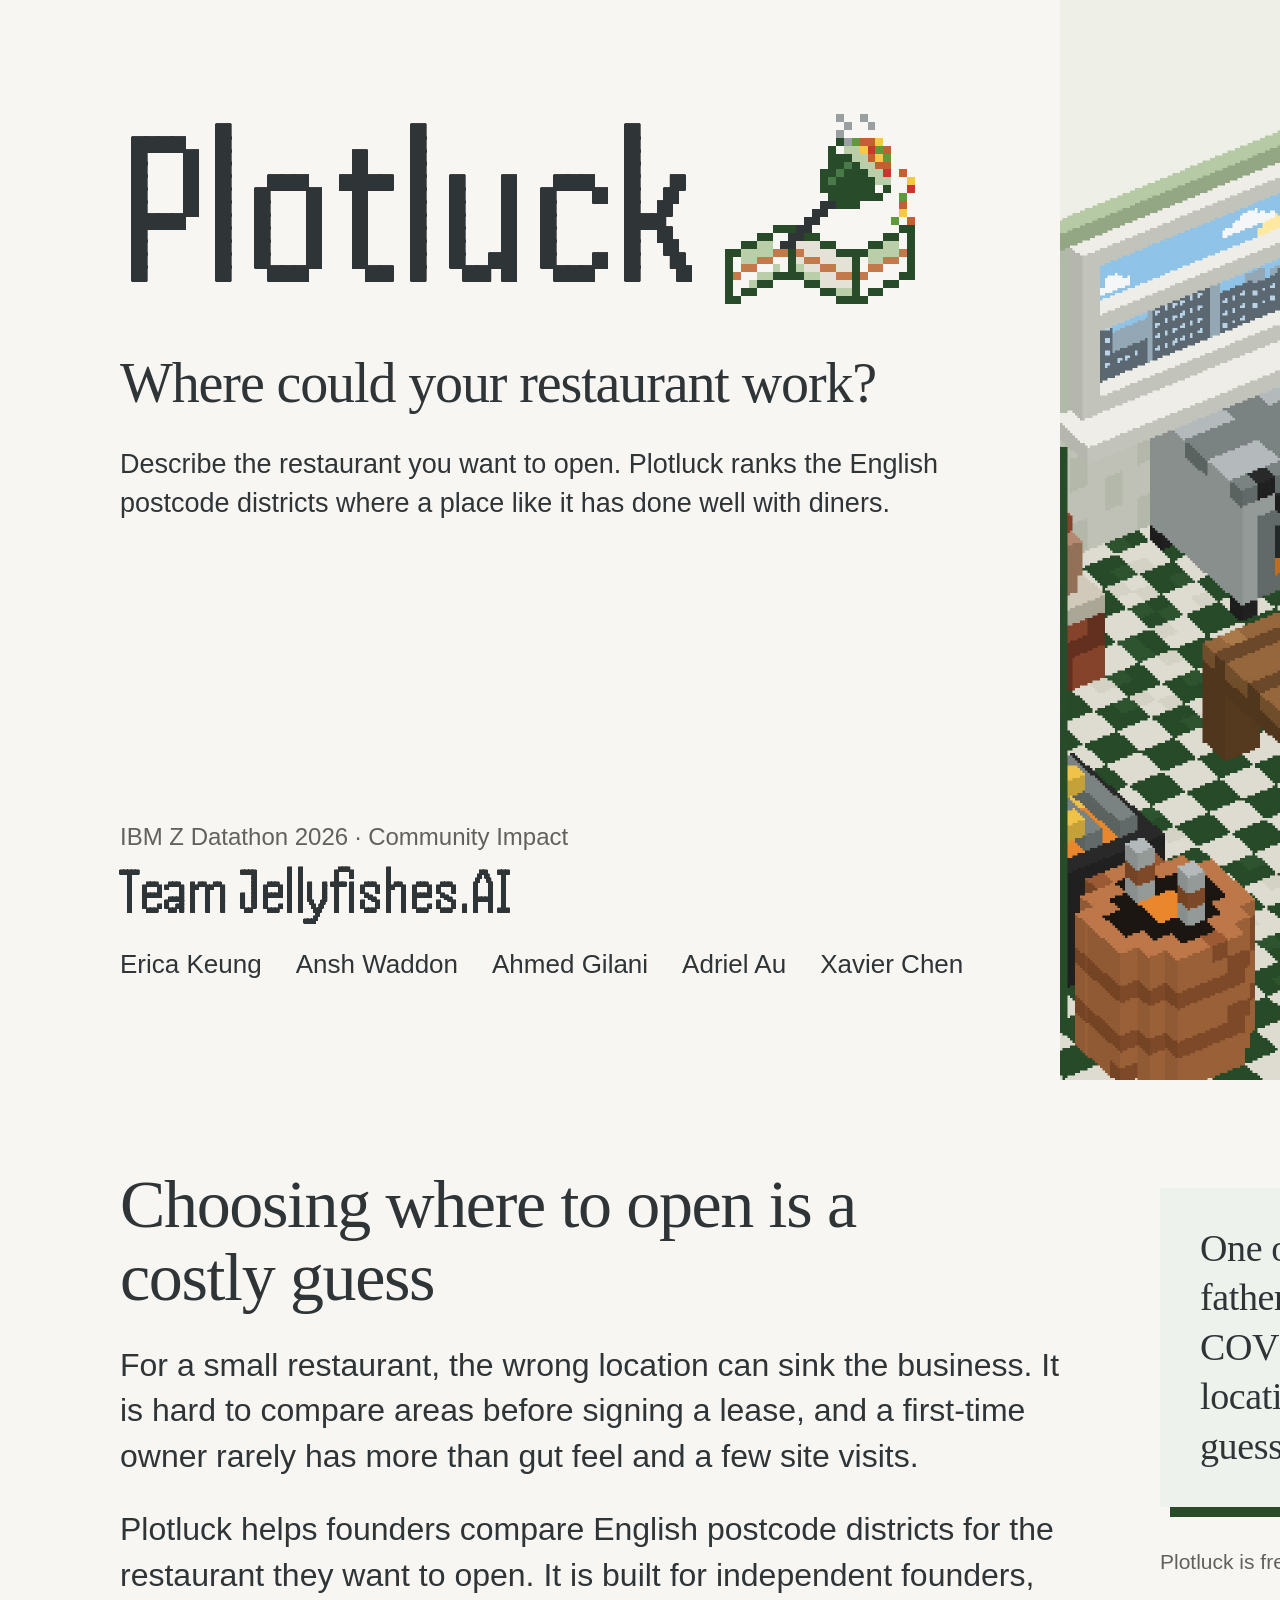
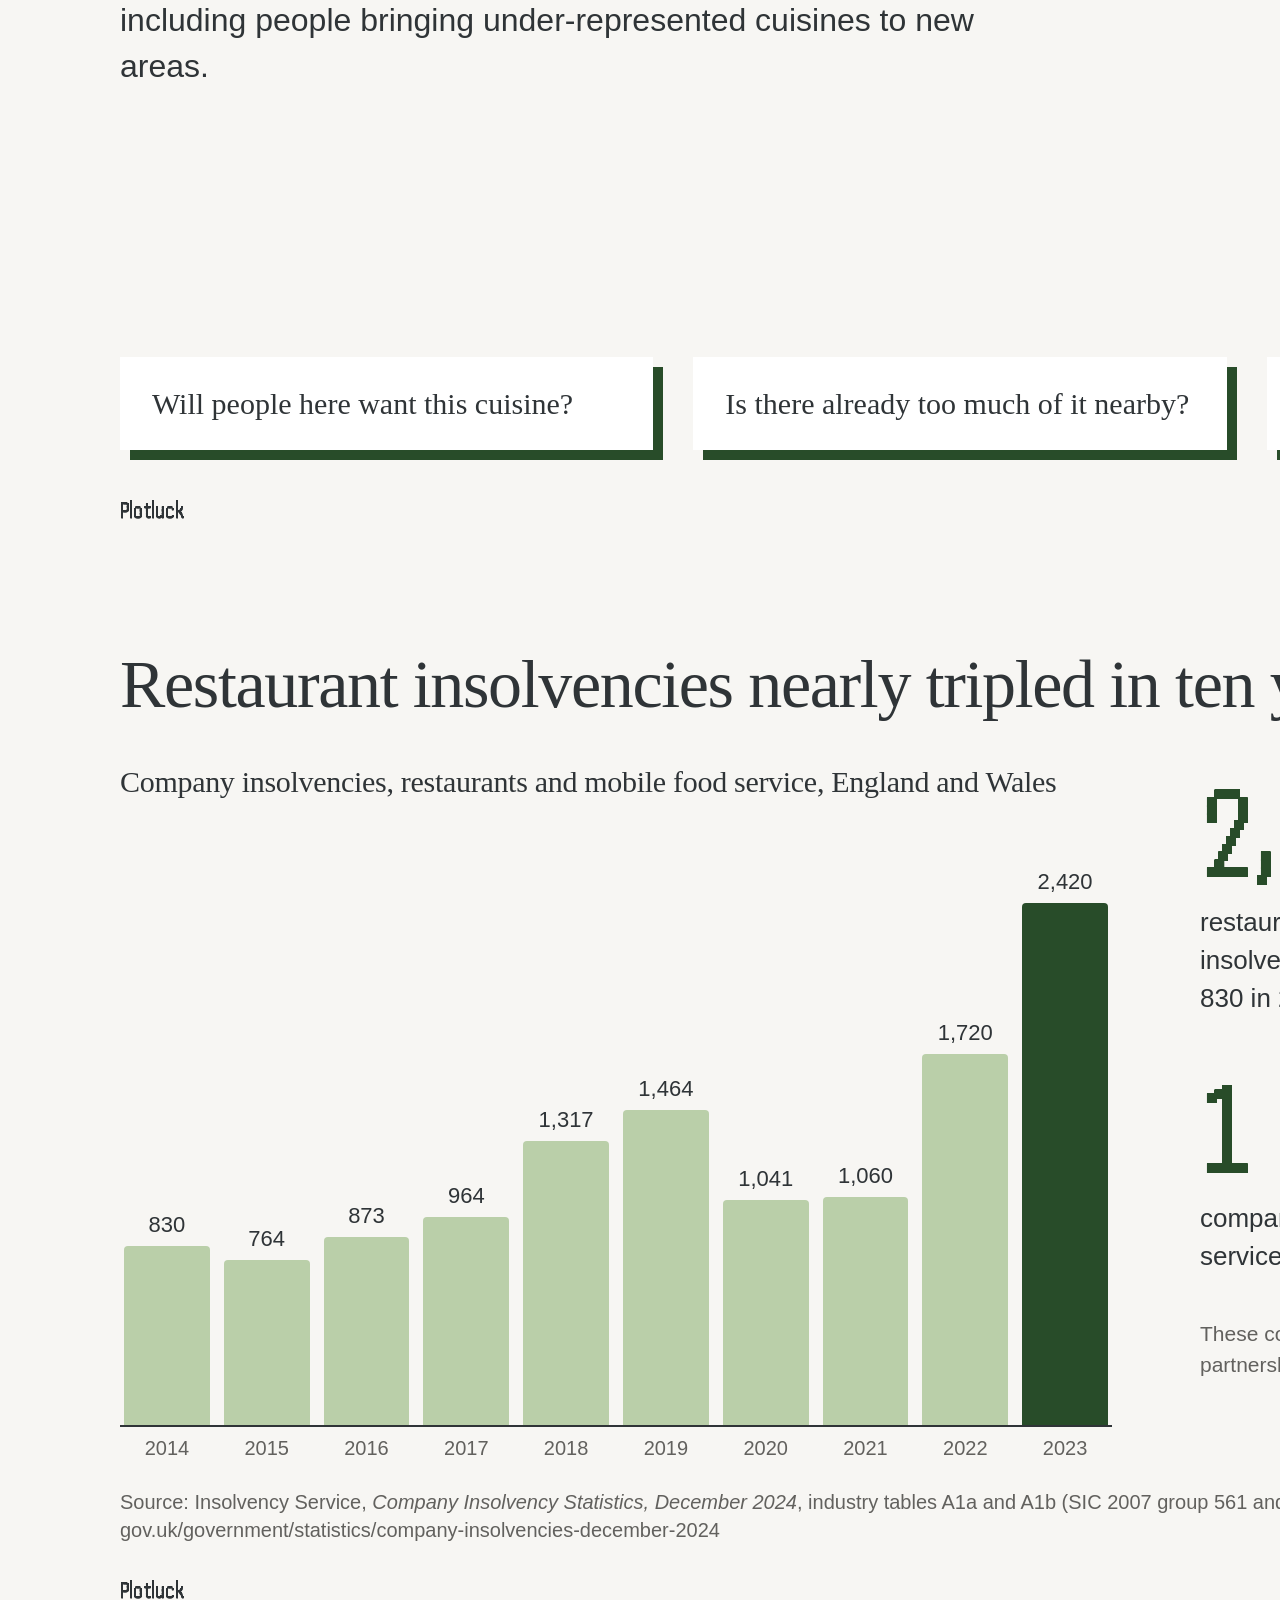
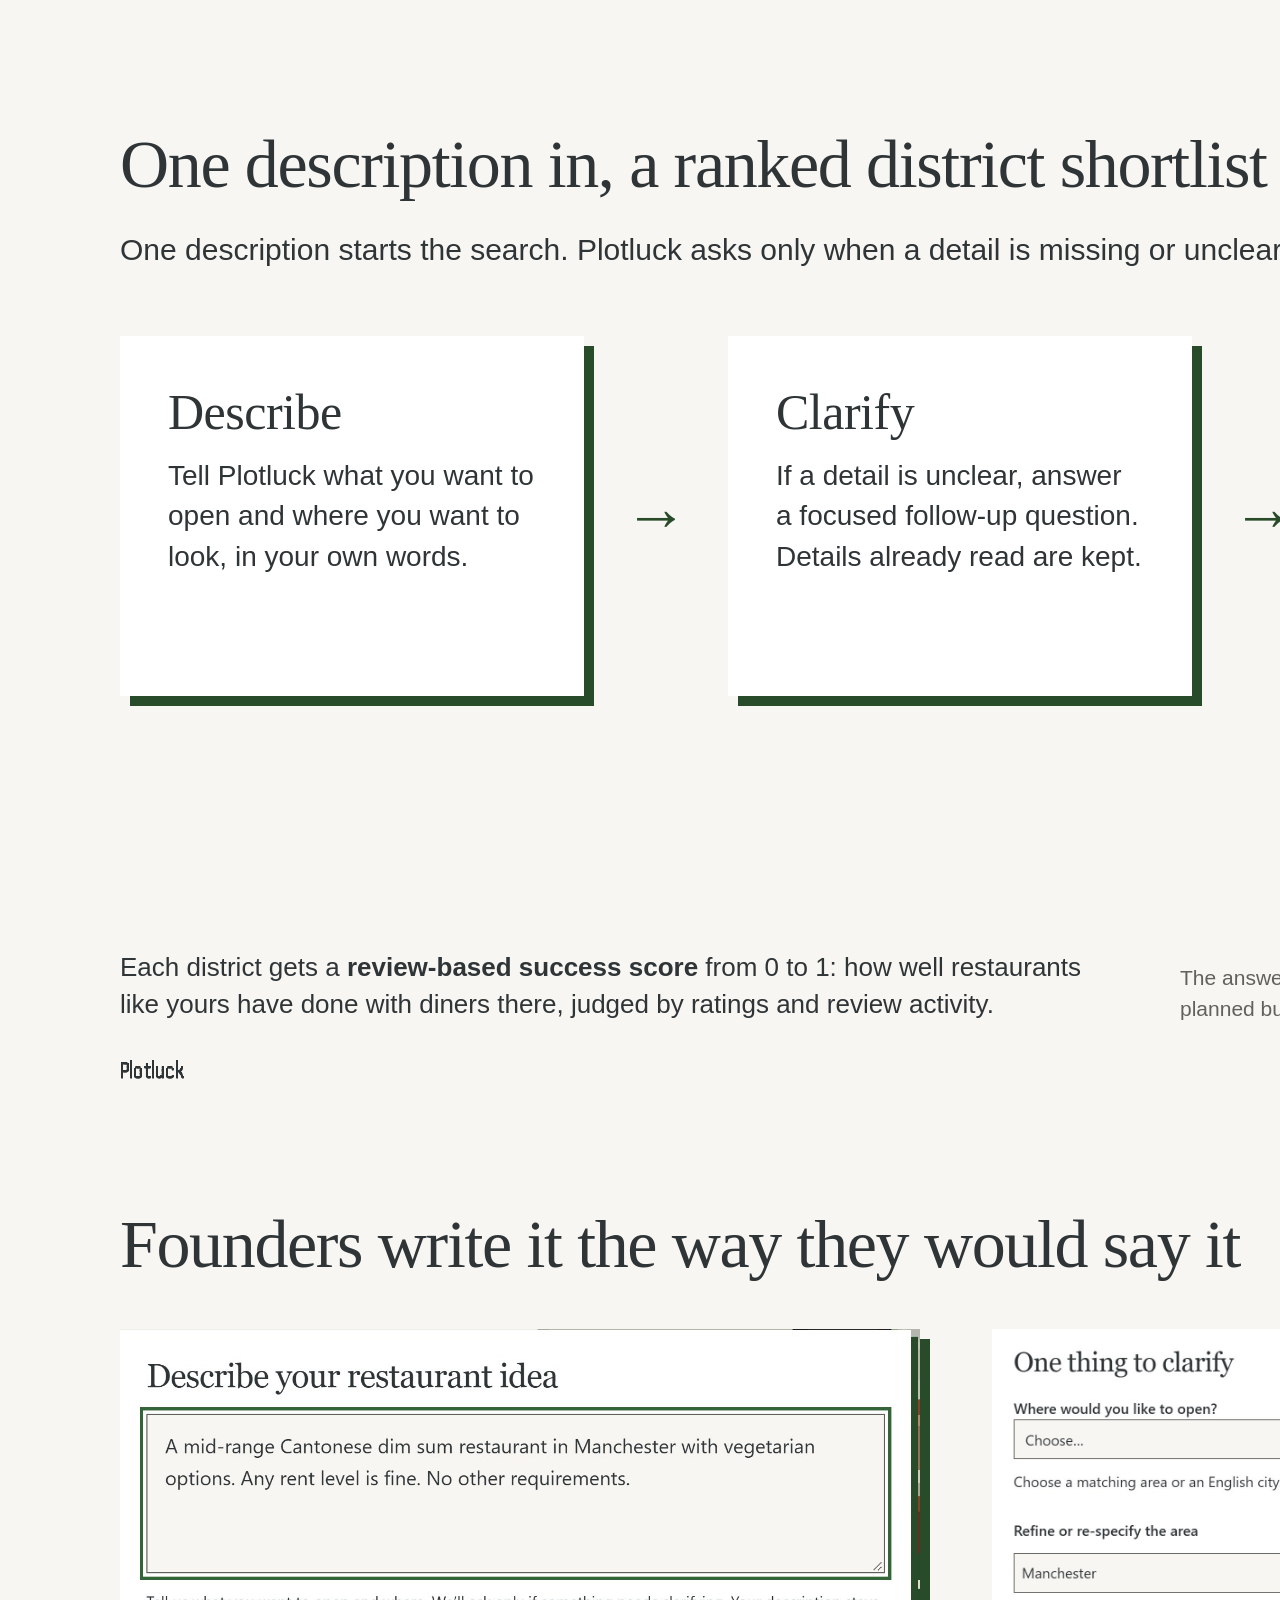
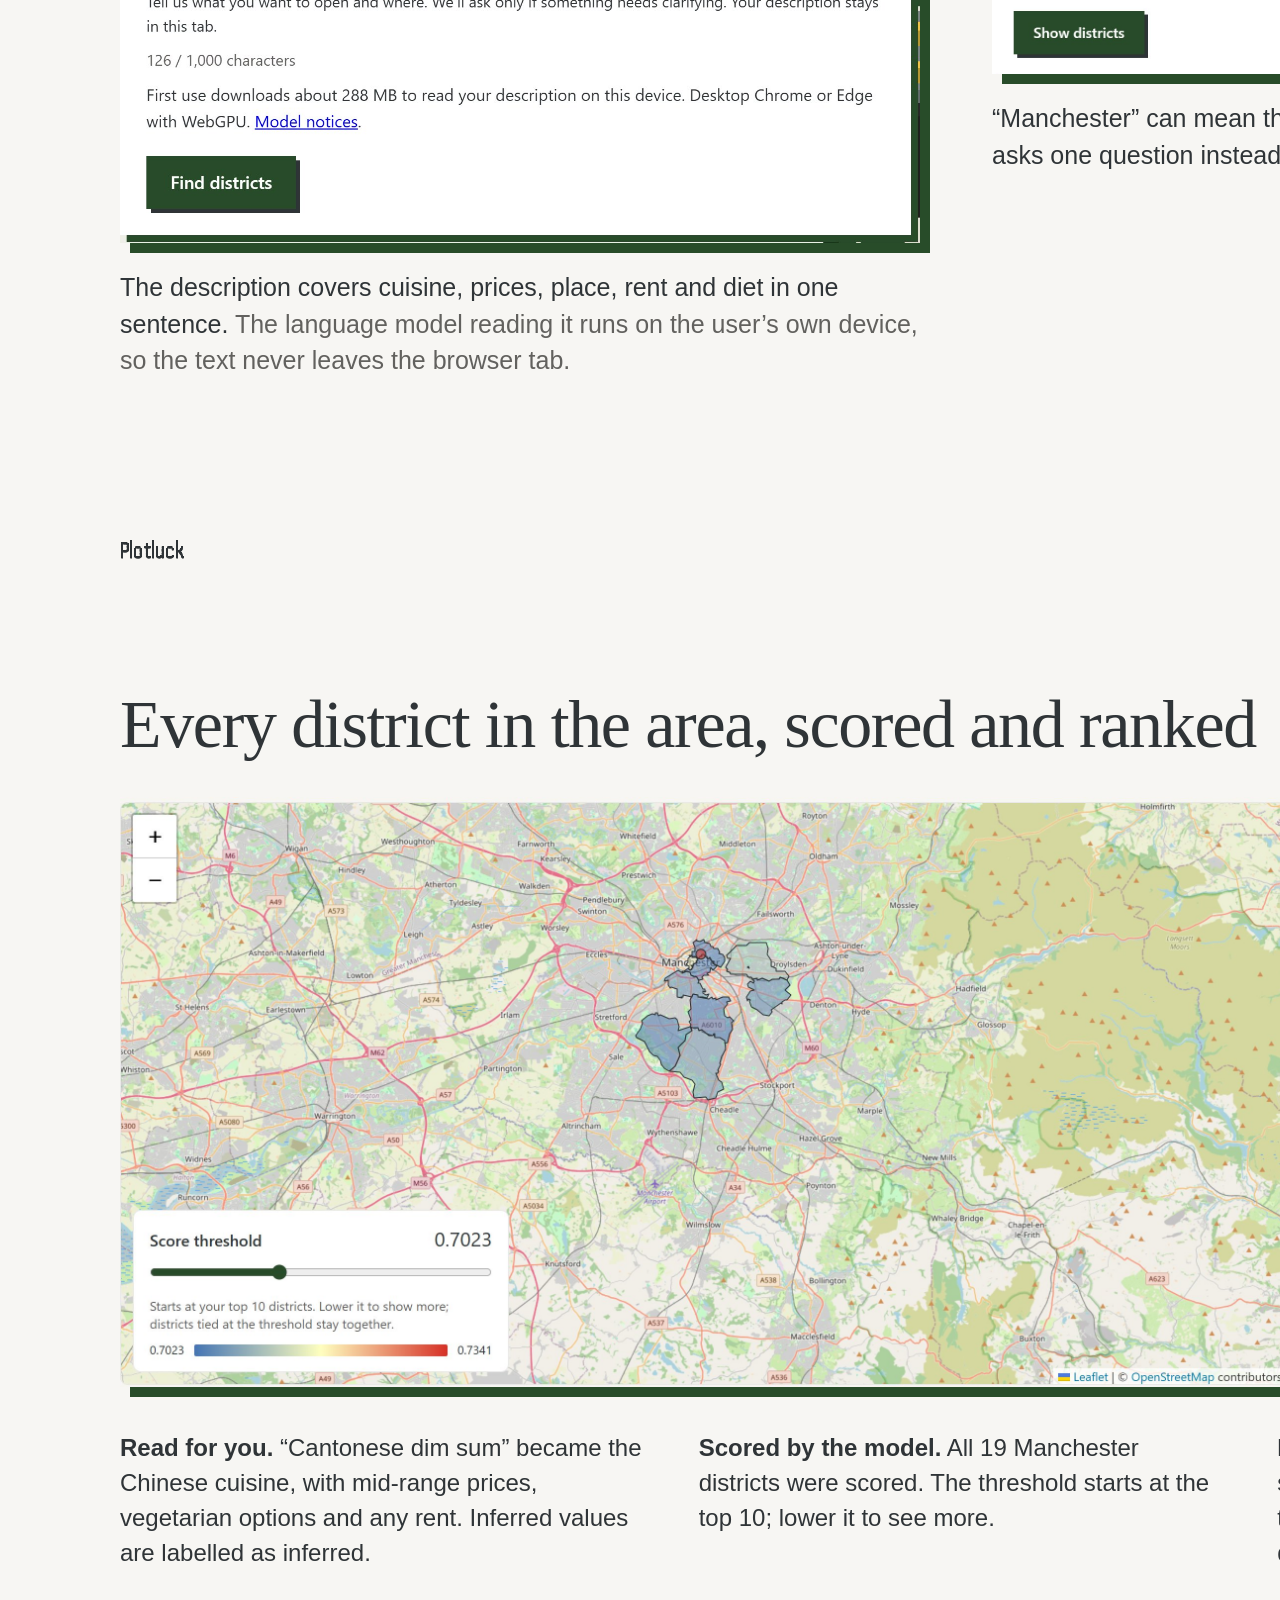
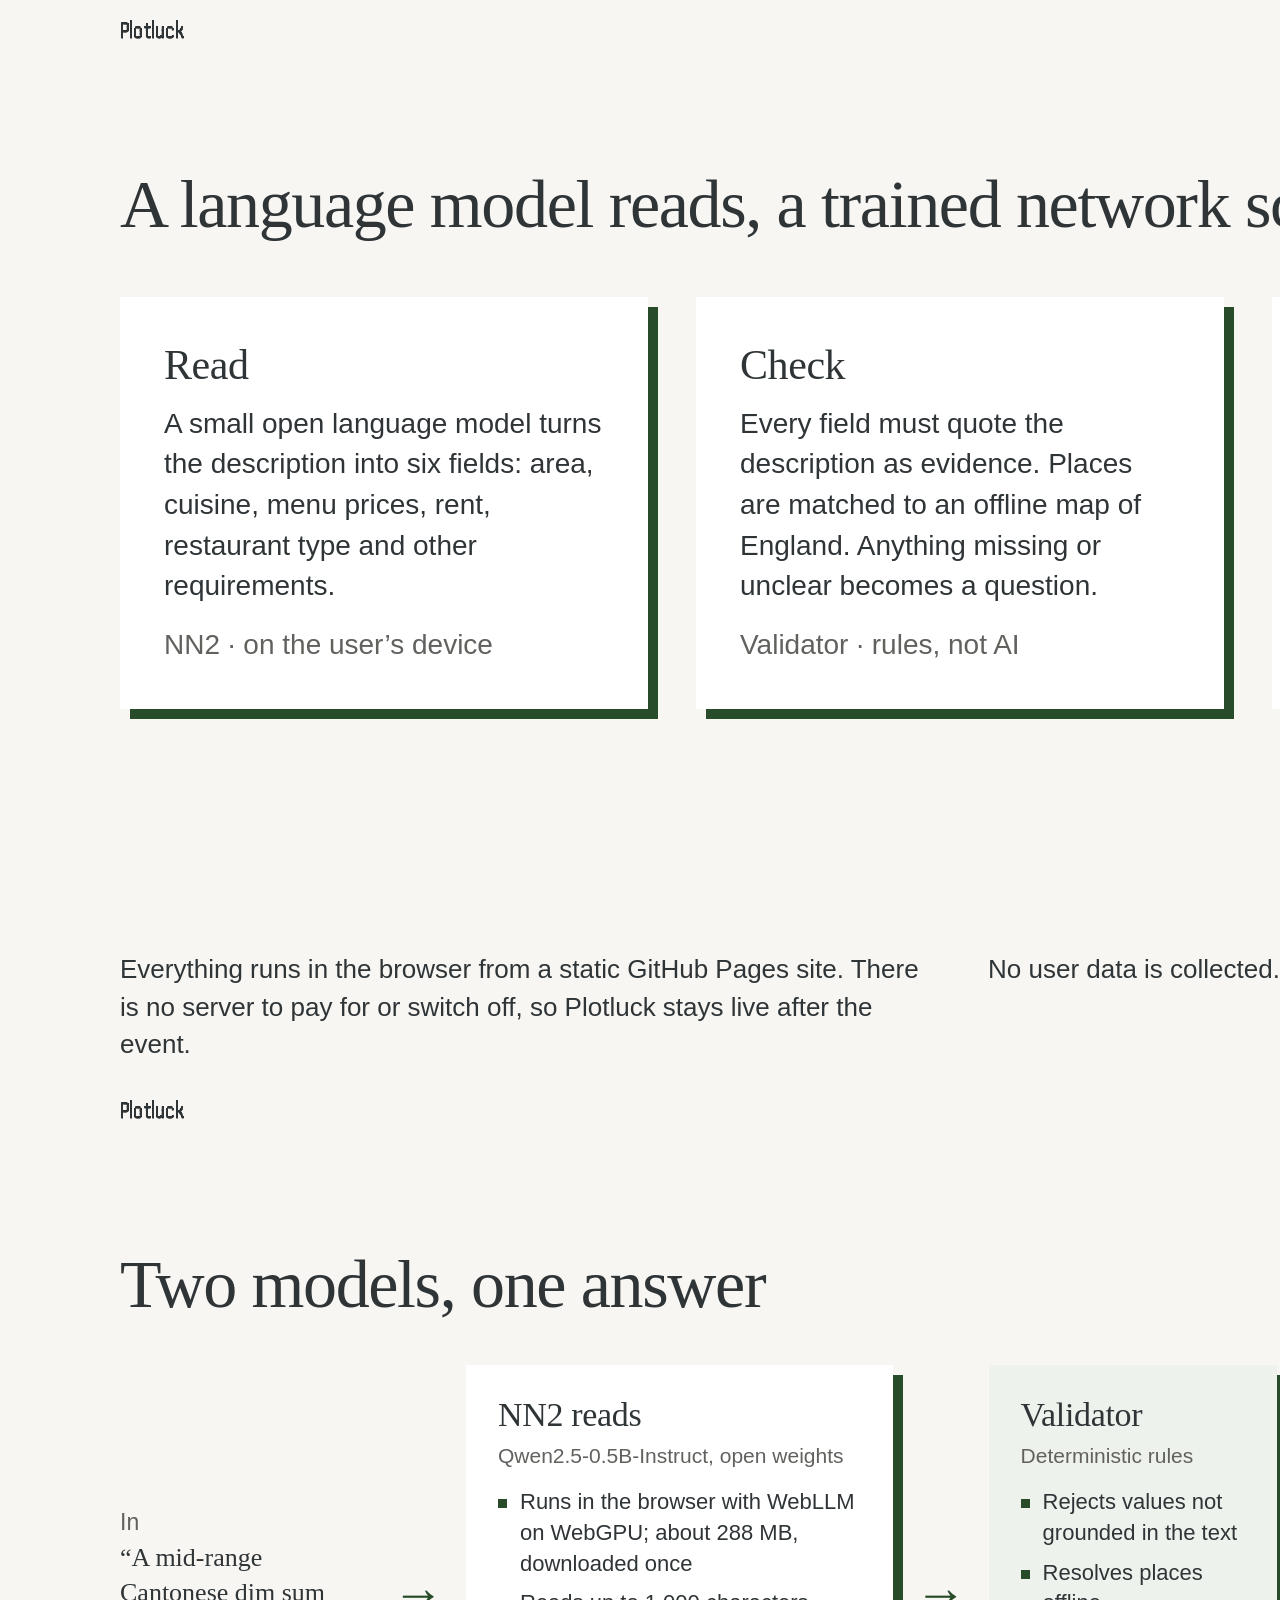
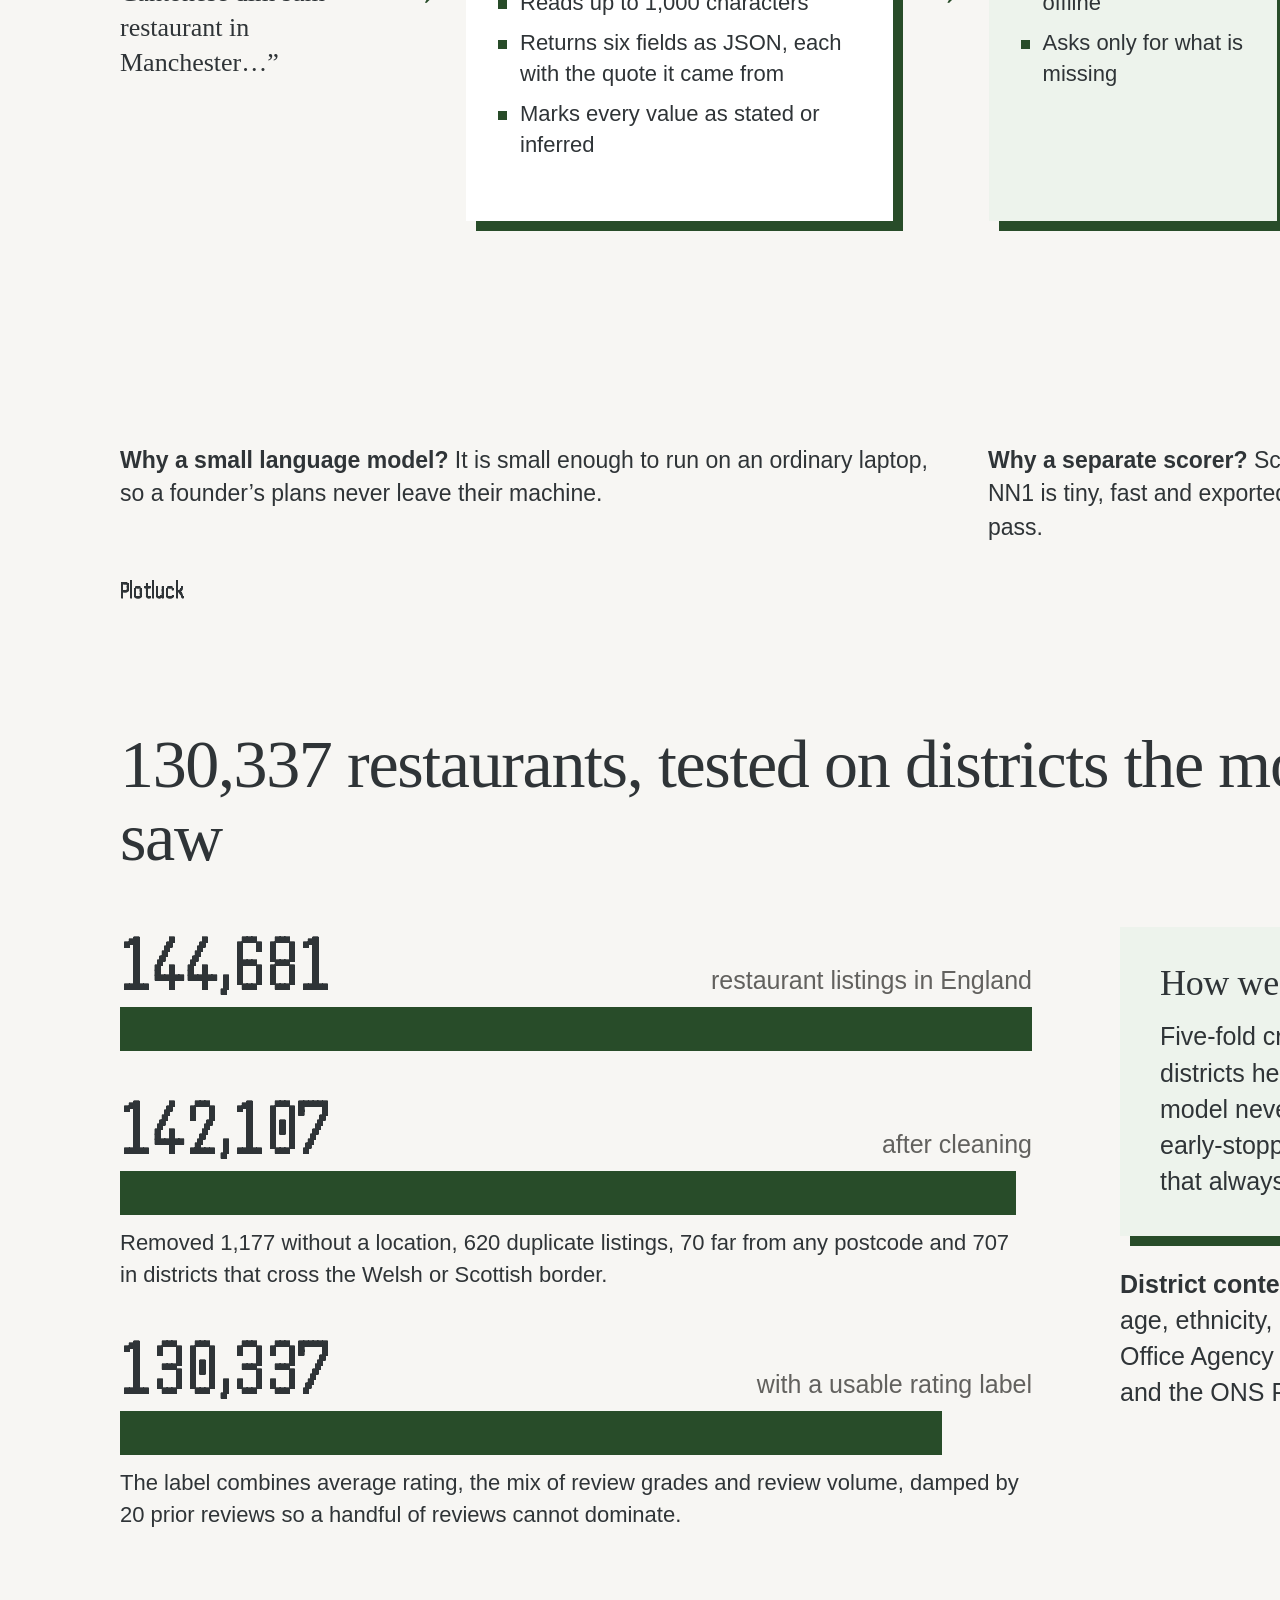
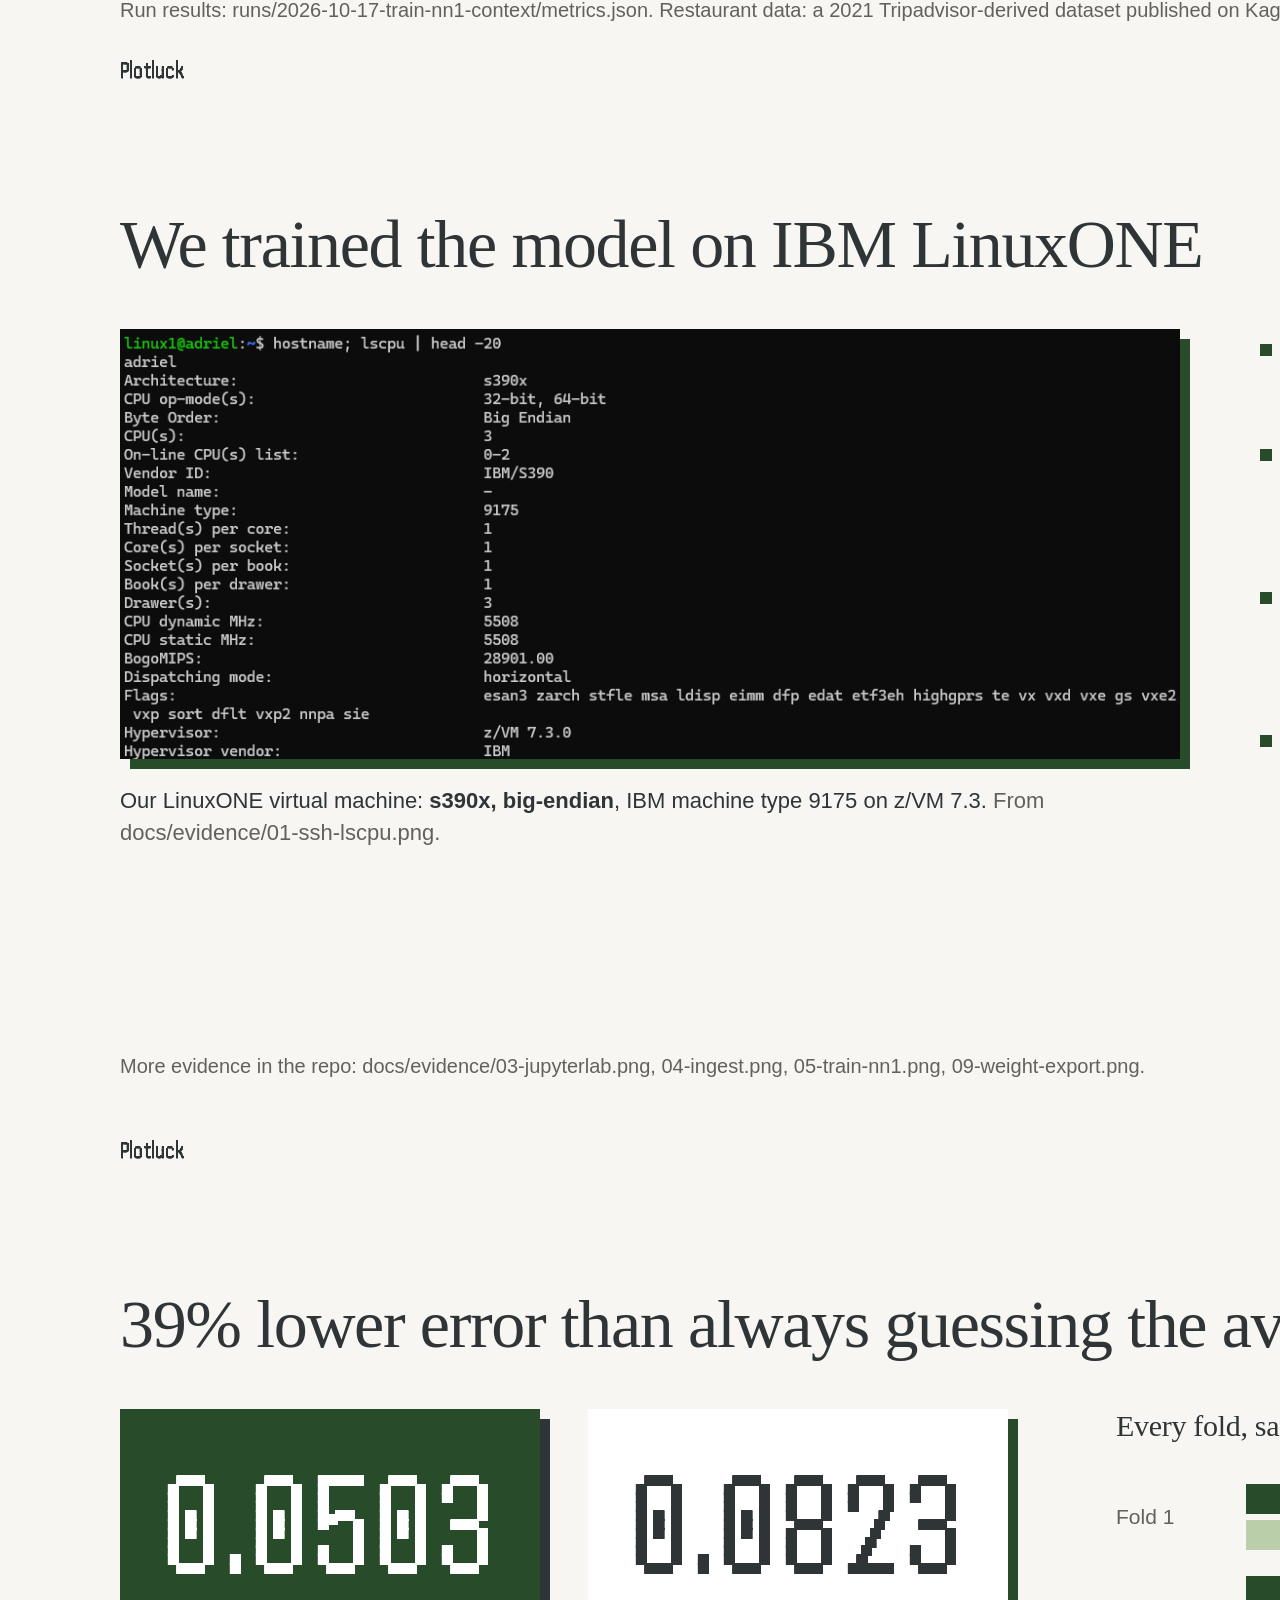
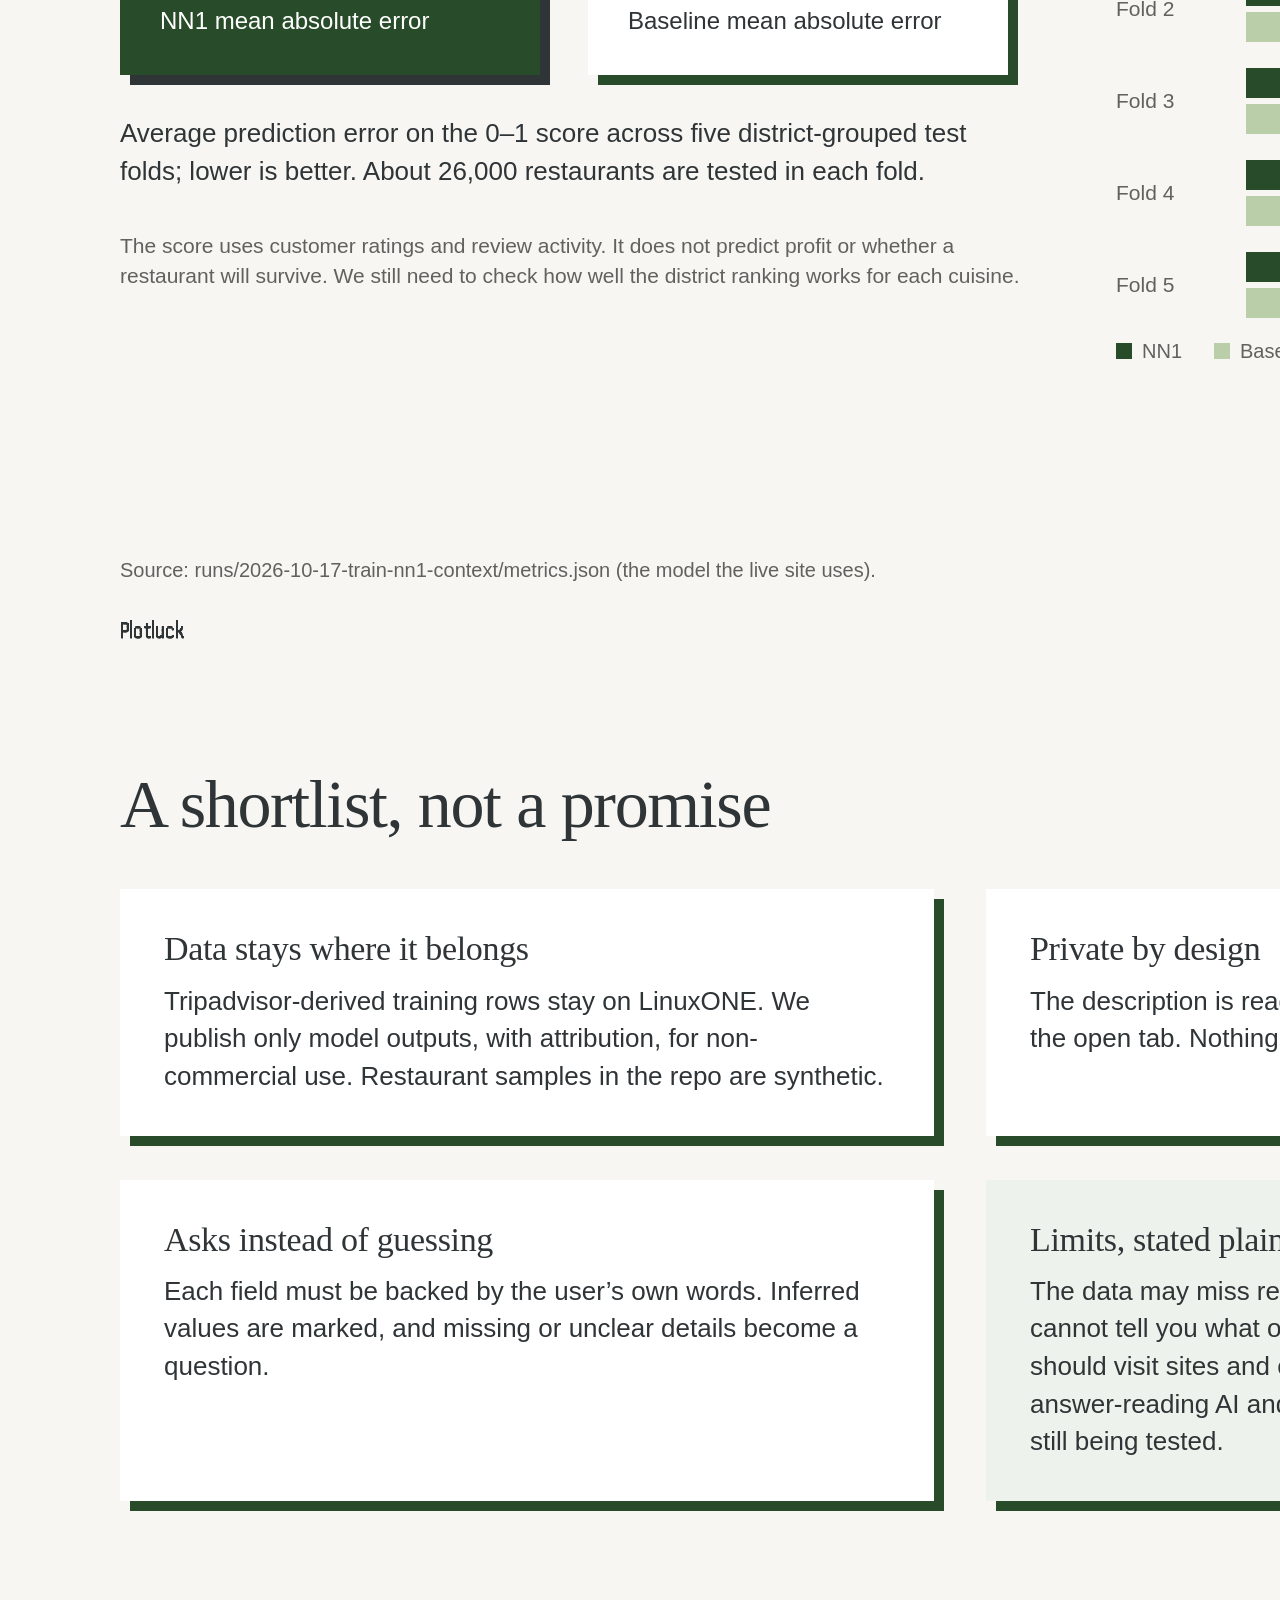
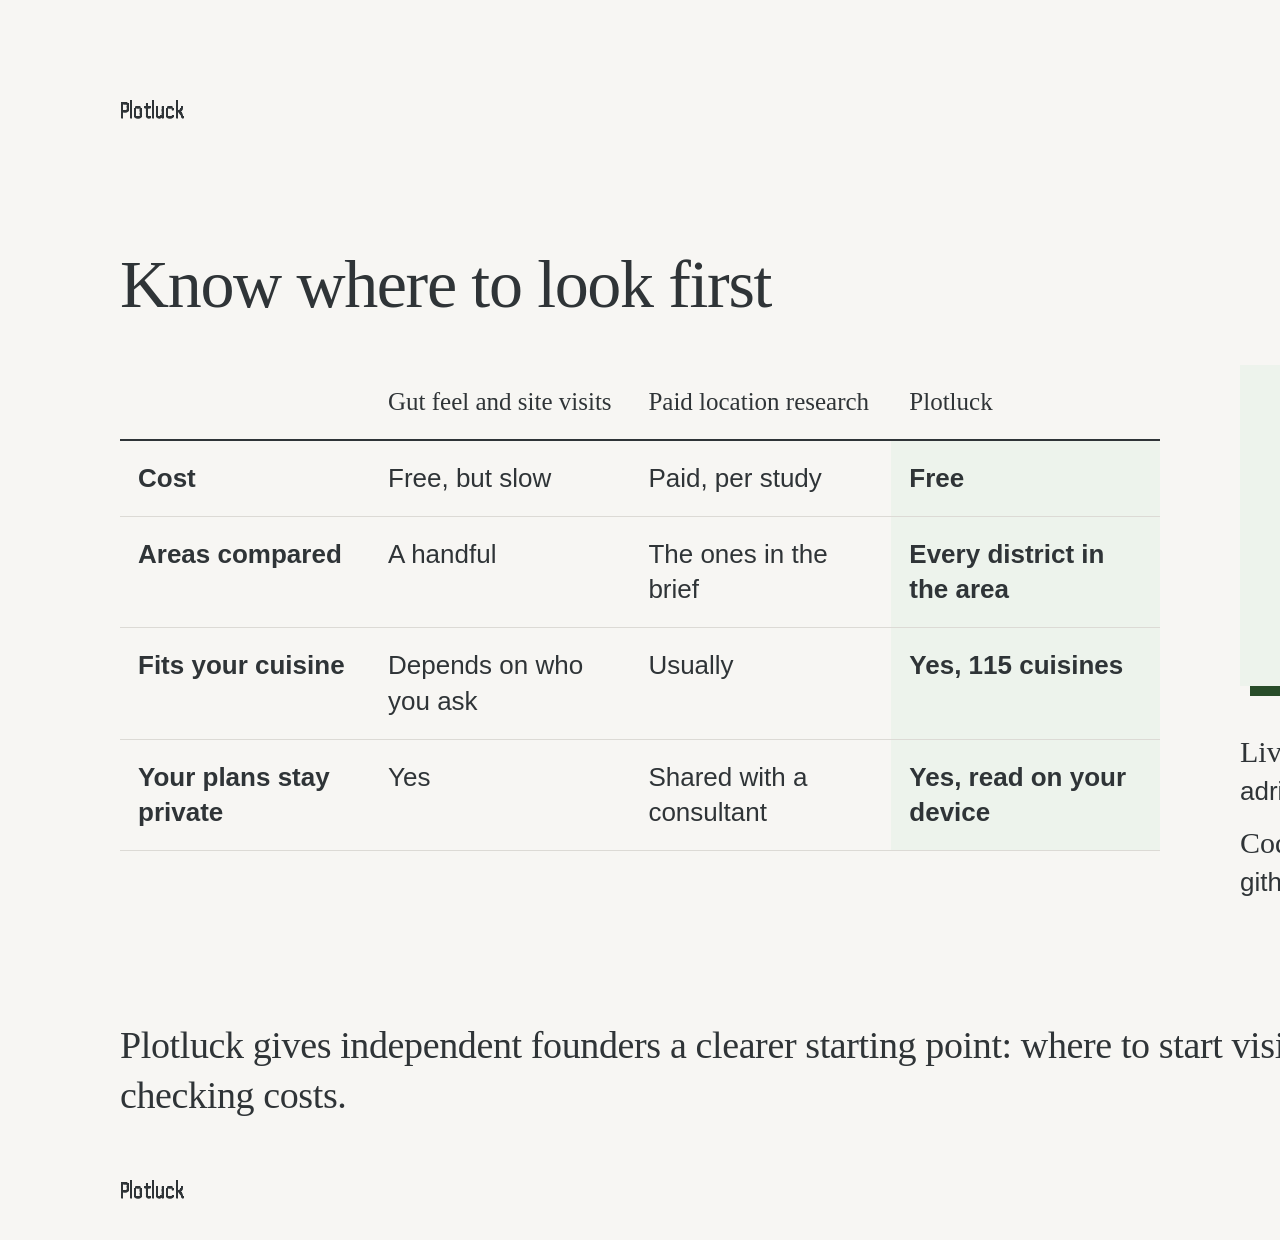
<file: docs/competition/pitch-deck/index.html>
<!doctype html>
<!--
  Plotluck pitch deck (Team Jellyfishes.AI, IBM Z Datathon 2026). 13 slides, 1920×1080 each.
  Theme tokens, Handjet and the offset green face come from the live site (web/results.css, web/questions.css).
  Re-render the PDF after any edit, from the repo root in PowerShell (Edge needs absolute paths):
    & "C:/Program Files (x86)/Microsoft/Edge/Application/msedge.exe" --headless --no-pdf-header-footer
      --print-to-pdf="$PWD/docs/competition/Plotluck_pitch_deck.pdf" "$PWD/docs/competition/pitch-deck/index.html"
  Facts match the bundle the live site served on 18 October 2026 (v4, runs/2026-10-17-train-nn1-context);
  update slides 7–11 when a new bundle ships.
  Screenshots in img/ were taken from https://adrielau.github.io/PlotLuck/ on 18 October 2026.
-->
<html lang="en-GB">
<head>
<meta charset="utf-8">
<title>Plotluck pitch deck</title>
<style>
@font-face { font-family: Handjet; src: url("../../../web/fonts/handjet-latin-wght.woff2") format("woff2"); font-weight: 100 900; }
@page { size: 1920px 1080px; margin: 0; }
:root {
  --canvas: #f7f6f3; --surface: #fff; --ink: #2f3437; --muted: #62615e; --green: #284c29;
  --tint: #edf3ec; --leaf: #bacfa9; --face: 10px;
  --serif: Georgia, "Times New Roman", serif;
  --sans: "Helvetica Neue", "Segoe UI", Arial, sans-serif;
}
* { box-sizing: border-box; margin: 0; padding: 0; }
html, body { background: var(--canvas); color: var(--ink); font-family: var(--sans); -webkit-print-color-adjust: exact; print-color-adjust: exact; }
.slide { position: relative; width: 1920px; height: 1080px; overflow: hidden; padding: 88px 120px 96px; break-after: page; display: flex; flex-direction: column; background: var(--canvas); }
.slide:last-child { break-after: auto; }
h1, h2 { font-family: var(--serif); font-weight: 400; letter-spacing: -0.02em; color: var(--ink); }
h2 { font-size: 68px; line-height: 1.08; max-width: 1500px; }
h3 { font-family: var(--serif); font-weight: 400; font-size: 36px; line-height: 1.15; letter-spacing: -0.01em; margin-bottom: 14px; }
p, li { font-size: 26px; line-height: 1.45; }
.lede { font-size: 30px; line-height: 1.42; max-width: 1180px; margin-top: 28px; }
.note { font-size: 21px; line-height: 1.45; color: var(--muted); }
.source { font-size: 20px; line-height: 1.4; color: var(--muted); }
strong { font-weight: 700; }
ul { list-style: none; }
ul.points li { position: relative; padding-left: 30px; margin-bottom: 14px; }
ul.points li::before { content: ""; position: absolute; left: 0; top: 0.55em; width: 12px; height: 12px; background: var(--green); }
.folio { position: absolute; left: 120px; right: 120px; bottom: 36px; display: flex; justify-content: space-between; font-size: 18px; color: var(--muted); }
.folio b { font-family: Handjet, var(--sans); font-weight: 500; font-size: 24px; color: var(--ink); letter-spacing: 0.01em; }
.num { font-family: Handjet, var(--sans); font-weight: 500; letter-spacing: 0; line-height: 0.9; }

/* The site's motif: a square surface with a flat green block offset down and right behind it. */
.block { --fill: var(--surface); position: relative; z-index: 0; padding: 36px 40px; }
.block::before { content: ""; position: absolute; inset: 0; z-index: -1; background: var(--fill); }
.block::after { content: ""; position: absolute; inset: var(--face) calc(var(--face) * -1) calc(var(--face) * -1) var(--face); z-index: -2; background: var(--green); }
.block.tint { --fill: var(--tint); }
.block.dark { --fill: var(--green); color: #fff; }
.block.dark::after { background: var(--ink); }
.shot { position: relative; z-index: 0; }
.shot::before { content: ""; position: absolute; inset: 0; z-index: -1; background: var(--surface); }
.shot::after { content: ""; position: absolute; inset: var(--face) calc(var(--face) * -1) calc(var(--face) * -1) var(--face); z-index: -2; background: var(--green); }
.shot img { display: block; width: 100%; height: 100%; object-fit: cover; }
figcaption { margin-top: 26px; font-size: 22px; line-height: 1.45; color: var(--ink); }
figcaption span { color: var(--muted); }

/* 1 Title */
.title { padding: 0; flex-direction: row; }
.title .left { width: 1060px; padding: 110px 80px 96px 120px; display: flex; flex-direction: column; }
.title .right { flex: 1; position: relative; background: #eef0e8; }
.title .right img { position: absolute; inset: 0; width: 100%; height: 100%; object-fit: cover; object-position: 30% 50%; }
.wordmark { display: flex; align-items: center; gap: 28px; font: 500 220px/0.9 Handjet, var(--serif); letter-spacing: 0; }
.wordmark img { width: 190px; height: 190px; }
.title .tagline { font-family: var(--serif); font-size: 56px; line-height: 1.12; letter-spacing: -0.02em; margin-top: 44px; max-width: 820px; }
.title .what { margin-top: 30px; font-size: 27px; max-width: 820px; }
.team { margin-top: auto; }
.team .event { font-size: 24px; color: var(--muted); }
.team .name { font-family: Handjet, var(--sans); font-weight: 500; font-size: 64px; line-height: 1; margin: 6px 0 22px; }
.team ul { display: flex; flex-wrap: wrap; gap: 10px 34px; }
.team li { font-size: 26px; }

/* 2 Problem */
.problem { flex-direction: row; gap: 96px; }
.problem .story { flex: 1.1; display: flex; flex-direction: column; }
.problem .lede { font-size: 32px; }
.problem .story h2 { max-width: 900px; }
.problem .side { width: 640px; display: flex; flex-direction: column; gap: 40px; padding-top: 20px; }
.asks { position: absolute; left: 120px; right: 120px; bottom: 110px; display: flex; gap: 40px; }
.asks .block { flex: 1; padding: 28px 32px; }
.asks p { font-family: var(--serif); font-size: 30px; line-height: 1.25; }
.quote { font-family: var(--serif); font-size: 38px; line-height: 1.3; letter-spacing: -0.01em; }

/* 3 Market */
.market .body { display: flex; gap: 88px; margin-top: 44px; flex: 1; }
.chart { flex: 1.25; display: flex; flex-direction: column; }
.chart h3 { font-size: 30px; }
.bars { flex: 1; display: flex; align-items: flex-end; gap: 14px; padding: 0 4px; border-bottom: 2px solid var(--ink); margin-top: 18px; }
.bar { flex: 1; display: flex; flex-direction: column; justify-content: flex-end; align-items: center; height: 100%; }
.bar i { display: block; width: 100%; background: var(--leaf); border-radius: 4px 4px 0 0; }
.bar.hot i { background: var(--green); }
.bar em { font-style: normal; font-size: 22px; margin-bottom: 8px; color: var(--ink); font-variant-numeric: tabular-nums; }
.years { display: flex; gap: 14px; padding: 10px 4px 0; }
.years span { flex: 1; text-align: center; font-size: 20px; color: var(--muted); font-variant-numeric: tabular-nums; }
.market .facts { width: 600px; display: flex; flex-direction: column; gap: 44px; }
.stat .num { font-size: 132px; color: var(--green); }
.stat p { margin-top: 10px; }

/* 4 Solution */
.flow { display: flex; gap: 40px; margin-top: 64px; align-items: stretch; }
.flow .block { flex: 1; }
.flow h3 { font-size: 50px; }
.flow .block { min-height: 360px; padding: 48px 48px; }
.flow p { font-size: 28px; }
.arrow { align-self: center; font-family: var(--serif); font-size: 64px; color: var(--green); }
.solution .after { display: flex; gap: 72px; margin-top: auto; align-items: flex-end; }

/* 5 Demo */
.demo1 .row { display: flex; gap: 72px; margin-top: 48px; align-items: flex-start; }
.demo1 figure:first-child { width: 800px; }
.demo1 figure:first-child .shot { height: 514px; }
.demo1 figcaption { font-size: 25px; }
.demo1 figure:last-child { flex: 1; }
.demo1 figure:last-child .shot { height: 345px; }

/* 6 Demo */
.demo2 { padding-bottom: 80px; }
.demo2 .shot { width: 1520px; height: 590px; margin-top: 36px; }
.demo2 .read { display: flex; gap: 56px; margin-top: 44px; max-width: 1680px; }
.demo2 .read p { flex: 1; font-size: 24px; }

/* 7 How it works */
.how .cols { display: flex; gap: 48px; margin-top: 56px; }
.how .cols .block { flex: 1; min-height: 400px; padding: 44px 44px; }
.how .cols p { font-size: 28px; }
.how .cols h3 { font-size: 42px; }
.how .who { font-size: 22px; color: var(--muted); margin-top: 18px; }
.how .band { margin-top: auto; display: flex; gap: 56px; }

/* 8 Two models */
.models .pipe { display: flex; align-items: stretch; gap: 22px; margin-top: 44px; }
.pipe .io { width: 250px; display: flex; flex-direction: column; justify-content: center; }
.pipe .io p { font-size: 23px; }
.pipe .io .q { font-family: var(--serif); font-size: 26px; line-height: 1.35; }
.pipe .block { flex: 1; padding: 30px 32px; }
.pipe .block.small { flex: 0.62; }
.pipe .block h3 { font-size: 34px; margin-bottom: 6px; }
.pipe .block .kind { font-size: 21px; color: var(--muted); margin-bottom: 16px; }
.pipe .block.dark .kind { color: var(--leaf); }
.pipe li { font-size: 22px; line-height: 1.4; margin-bottom: 9px; padding-left: 22px; position: relative; }
.pipe li::before { content: ""; position: absolute; left: 0; top: 0.55em; width: 9px; height: 9px; background: var(--green); }
.pipe .dark li::before { background: var(--leaf); }
.pipe .to { align-self: center; font-family: var(--serif); font-size: 52px; color: var(--green); }
.models .why { display: flex; gap: 56px; margin-top: auto; }
.models .why p { flex: 1; font-size: 23px; }

/* 9 Data */
.data .body { display: flex; gap: 88px; margin-top: 52px; flex: 1; }
.funnel { flex: 1.15; display: flex; flex-direction: column; gap: 40px; }
.stage .label { display: flex; justify-content: space-between; align-items: baseline; margin-bottom: 8px; }
.stage .label .num { font-size: 80px; }
.stage .label span:last-child { font-size: 25px; color: var(--muted); }
.stage .fill { height: 44px; background: var(--green); }
.stage .cut { font-size: 22px; color: var(--ink); margin-top: 12px; }
.data .method { width: 680px; display: flex; flex-direction: column; gap: 30px; }
.data .method p { font-size: 25px; }

/* 10 IBM Z */
.ibmz .body { display: flex; gap: 80px; margin-top: 48px; }
.ibmz figure { width: 1060px; }
.ibmz .shot { height: 430px; }
.ibmz .shot img { object-fit: contain; object-position: left top; background: #0c0c0c; }
.ibmz .steps { flex: 1; }
.ibmz .steps li { font-size: 27px; margin-bottom: 26px; }

/* 11 Results */
.results .body { display: flex; gap: 96px; margin-top: 48px; flex: 1; }
.results .pair { display: flex; gap: 48px; }
.results .pair .block { width: 420px; }
.results .pair .num { font-size: 150px; }
.results .pair .block.dark .num { color: #fff; }
.results .pair p { font-size: 24px; margin-top: 12px; }
.folds { flex: 1; display: flex; flex-direction: column; }
.folds h3 { font-size: 30px; }
.fold { display: grid; grid-template-columns: 110px 1fr; align-items: center; gap: 6px 20px; margin-top: 26px; }
.fold .k { font-size: 21px; color: var(--muted); grid-row: span 2; }
.fold .b { height: 30px; display: flex; align-items: center; gap: 12px; font-size: 21px; font-variant-numeric: tabular-nums; }
.fold .b i { display: block; height: 100%; border-radius: 0 4px 4px 0; }
.fold .m i { background: var(--green); }
.fold .z i { background: var(--leaf); }
.key { display: flex; gap: 32px; margin-top: 22px; font-size: 20px; color: var(--muted); }
.key span::before { content: ""; display: inline-block; width: 16px; height: 16px; margin-right: 10px; vertical-align: -1px; }
.key .km::before { background: var(--green); }
.key .kz::before { background: var(--leaf); }

/* 12 Responsible */
.resp .grid { display: grid; grid-template-columns: 1fr 1fr; gap: 44px 52px; margin-top: 48px; }
.resp .grid p { font-size: 26px; }
.resp .grid .block { padding: 40px 44px; }
.resp .grid h3 { font-size: 34px; }

/* 13 Close */
.close .body { display: flex; gap: 80px; margin-top: 44px; flex: 1; }
table { border-collapse: collapse; flex: 1; font-size: 26px; line-height: 1.35; align-self: flex-start; }
th, td { text-align: left; padding: 20px 18px; vertical-align: top; }
thead th { font-family: var(--serif); font-weight: 400; font-size: 25px; border-bottom: 2px solid var(--ink); }
tbody td { border-bottom: 1px solid #dcdad5; }
tbody th { font-weight: 700; font-size: 26px; border-bottom: 1px solid #dcdad5; width: 250px; }
td.us { background: var(--tint); font-weight: 700; }
.close .next { width: 560px; display: flex; flex-direction: column; gap: 44px; }
.close .links p { font-size: 26px; margin-bottom: 10px; }
.close .links b { display: block; font-size: 30px; }
.close .links b { font-family: var(--serif); font-weight: 400; }
</style>
</head>
<body>

<!-- 1 Title -->
<section class="slide title">
  <div class="left">
    <h1 class="wordmark">Plotluck<img src="../../../web/logo.svg" alt=""></h1>
    <p class="tagline">Where could your restaurant work?</p>
    <p class="what">Describe the restaurant you want to open. Plotluck ranks the English postcode districts where a place like it has done well with diners.</p>
    <div class="team">
      <p class="event">IBM Z Datathon 2026 · Community Impact</p>
      <p class="name">Team Jellyfishes.AI</p>
      <ul>
        <li>Erica Keung</li><li>Ansh Waddon</li><li>Ahmed Gilani</li><li>Adriel Au</li><li>Xavier Chen</li>
      </ul>
    </div>
  </div>
  <div class="right"><img src="img/kitchen.jpg" alt="The voxel kitchen from the Plotluck landing page"></div>
</section>

<!-- 2 Problem -->
<section class="slide problem">
  <div class="story">
    <h2>Choosing where to open is a costly guess</h2>
    <p class="lede">For a small restaurant, the wrong location can sink the business. It is hard to compare areas before signing a lease, and a first-time owner rarely has more than gut feel and a few site visits.</p>
    <p class="lede">Plotluck helps founders compare English postcode districts for the restaurant they want to open. It is built for independent founders, including people bringing under-represented cuisines to new areas.</p>
  </div>
  <div class="side">
    <div class="block tint">
      <p class="quote">One of our teammates watched his father’s restaurant close during COVID. We wanted to make the first location search a little less guesswork.</p>
    </div>
    <p class="note">Plotluck is free, runs in the browser and needs no account.</p>
  </div>
  <div class="asks">
    <div class="block"><p>Will people here want this cuisine?</p></div>
    <div class="block"><p>Is there already too much of it nearby?</p></div>
    <div class="block"><p>Can the area carry my prices and rent?</p></div>
  </div>
  <div class="folio"><b>Plotluck</b><span>Team Jellyfishes.AI · 2</span></div>
</section>

<!-- 3 Market need -->
<section class="slide market">
  <h2>Restaurant insolvencies nearly tripled in ten years</h2>
  <div class="body">
    <div class="chart" role="img" aria-label="Bar chart of registered company insolvencies in restaurants and mobile food service, England and Wales, 2014 to 2023: 830, 764, 873, 964, 1317, 1464, 1041, 1060, 1720, 2420.">
      <h3>Company insolvencies, restaurants and mobile food service, England and Wales</h3>
      <div class="bars">
        <div class="bar"><em>830</em><i style="height:30.2%"></i></div>
        <div class="bar"><em>764</em><i style="height:27.8%"></i></div>
        <div class="bar"><em>873</em><i style="height:31.7%"></i></div>
        <div class="bar"><em>964</em><i style="height:35.1%"></i></div>
        <div class="bar"><em>1,317</em><i style="height:47.9%"></i></div>
        <div class="bar"><em>1,464</em><i style="height:53.2%"></i></div>
        <div class="bar"><em>1,041</em><i style="height:37.9%"></i></div>
        <div class="bar"><em>1,060</em><i style="height:38.5%"></i></div>
        <div class="bar"><em>1,720</em><i style="height:62.5%"></i></div>
        <div class="bar hot"><em>2,420</em><i style="height:88.0%"></i></div>
      </div>
      <div class="years"><span>2014</span><span>2015</span><span>2016</span><span>2017</span><span>2018</span><span>2019</span><span>2020</span><span>2021</span><span>2022</span><span>2023</span></div>
    </div>
    <div class="facts">
      <div class="stat">
        <p class="num">2,420</p>
        <p>restaurant and food-stand companies became insolvent in 2023, about <strong>seven every day</strong>, up from 830 in 2014.</p>
      </div>
      <div class="stat">
        <p class="num">1 in 7</p>
        <p>company insolvencies in 2023 were food and drink service businesses: 3,474 of 25,163.</p>
      </div>
      <p class="note">These count registered companies only. Sole traders and partnerships that close are not included.</p>
    </div>
  </div>
  <p class="source" style="margin-top:28px">Source: Insolvency Service, <em>Company Insolvency Statistics, December 2024</em>, industry tables A1a and A1b (SIC 2007 group 561 and division 56), England and Wales. gov.uk/government/statistics/company-insolvencies-december-2024</p>
  <div class="folio"><b>Plotluck</b><span>Team Jellyfishes.AI · 3</span></div>
</section>

<!-- 4 Solution -->
<section class="slide solution">
  <h2>One description in, a ranked district shortlist out</h2>
  <p class="lede">One description starts the search. Plotluck asks only when a detail is missing or unclear.</p>
  <div class="flow">
    <div class="block"><h3>Describe</h3><p>Tell Plotluck what you want to open and where you want to look, in your own words.</p></div>
    <span class="arrow" aria-hidden="true">→</span>
    <div class="block"><h3>Clarify</h3><p>If a detail is unclear, answer a focused follow-up question. Details already read are kept.</p></div>
    <span class="arrow" aria-hidden="true">→</span>
    <div class="block"><h3>Explore</h3><p>See districts on a map, move the score threshold and narrow down a ranked shortlist.</p></div>
  </div>
  <div class="after">
    <p style="flex:1">Each district gets a <strong>review-based success score</strong> from 0 to 1: how well restaurants like yours have done with diners there, judged by ratings and review activity.</p>
    <p class="note" style="width:620px">The answer-reading AI is experimental. An editable review card is planned but not yet wired in.</p>
  </div>
  <div class="folio"><b>Plotluck</b><span>Team Jellyfishes.AI · 4</span></div>
</section>

<!-- 5 Demo: describe and clarify -->
<section class="slide demo1">
  <h2>Founders write it the way they would say it</h2>
  <div class="row">
    <figure>
      <div class="shot"><img src="img/describe.jpg" alt="Plotluck description box with a Cantonese dim sum restaurant in Manchester typed in"></div>
      <figcaption>The description covers cuisine, prices, place, rent and diet in one sentence. <span>The language model reading it runs on the user’s own device, so the text never leaves the browser tab.</span></figcaption>
    </figure>
    <figure>
      <div class="shot"><img src="img/clarify.jpg" alt="Plotluck asking one question: where would you like to open, with two Manchester options"></div>
      <figcaption>“Manchester” can mean the council area or the built-up town, so Plotluck asks one question instead of guessing. <span>Everything else it read is kept.</span></figcaption>
    </figure>
  </div>
  <div class="folio"><b>Plotluck</b><span>Live site, adrielau.github.io/PlotLuck, 18 October 2026 · 5</span></div>
</section>

<!-- 6 Demo: results -->
<section class="slide demo2">
  <h2>Every district in the area, scored and ranked</h2>
  <div class="shot"><img src="img/results.jpg" alt="Plotluck results: a map of Manchester postcode districts coloured by score, a score threshold and a shortlist led by M60, M2 and M11"></div>
  <div class="read">
      <p><strong>Read for you.</strong> “Cantonese dim sum” became the Chinese cuisine, with mid-range prices, vegetarian options and any rent. Inferred values are labelled as inferred.</p>
      <p><strong>Scored by the model.</strong> All 19 Manchester districts were scored. The threshold starts at the top 10; lower it to see more.</p>
      <p><strong>Honest on screen.</strong> The page states that the score is not a chance of survival or profit, and that closed restaurants may be missing from the data.</p>
  </div>
  <div class="folio"><b>Plotluck</b><span>Live site, adrielau.github.io/PlotLuck, 18 October 2026 · 6</span></div>
</section>

<!-- 7 How it works -->
<section class="slide how">
  <h2>A language model reads, a trained network scores</h2>
  <div class="cols">
    <div class="block"><h3>Read</h3><p>A small open language model turns the description into six fields: area, cuisine, menu prices, rent, restaurant type and other requirements.</p><p class="who">NN2 · on the user’s device</p></div>
    <div class="block"><h3>Check</h3><p>Every field must quote the description as evidence. Places are matched to an offline map of England. Anything missing or unclear becomes a question.</p><p class="who">Validator · rules, not AI</p></div>
    <div class="block"><h3>Score</h3><p>A neural network trained on 130,337 English restaurants scores the profile in every district of the search area.</p><p class="who">NN1 · trained on IBM LinuxONE</p></div>
  </div>
  <div class="band">
    <p style="flex:1">Everything runs in the browser from a static GitHub Pages site. There is no server to pay for or switch off, so Plotluck stays live after the event.</p>
    <p style="flex:1">No user data is collected. The description is held only in the open tab.</p>
  </div>
  <div class="folio"><b>Plotluck</b><span>Team Jellyfishes.AI · 7</span></div>
</section>

<!-- 8 Two models -->
<section class="slide models">
  <h2>Two models, one answer</h2>
  <div class="pipe">
    <div class="io">
      <p class="note">In</p>
      <p class="q">“A mid-range Cantonese dim sum restaurant in Manchester…”</p>
    </div>
    <span class="to" aria-hidden="true">→</span>
    <div class="block">
      <h3>NN2 reads</h3>
      <p class="kind">Qwen2.5-0.5B-Instruct, open weights</p>
      <ul>
        <li>Runs in the browser with WebLLM on WebGPU; about 288 MB, downloaded once</li>
        <li>Reads up to 1,000 characters</li>
        <li>Returns six fields as JSON, each with the quote it came from</li>
        <li>Marks every value as stated or inferred</li>
      </ul>
    </div>
    <span class="to" aria-hidden="true">→</span>
    <div class="block small tint">
      <h3>Validator</h3>
      <p class="kind">Deterministic rules</p>
      <ul>
        <li>Rejects values not grounded in the text</li>
        <li>Resolves places offline</li>
        <li>Asks only for what is missing</li>
      </ul>
    </div>
    <span class="to" aria-hidden="true">→</span>
    <div class="block dark">
      <h3>NN1 scores</h3>
      <p class="kind">Neural network, 94 → 64 → 32 → 1</p>
      <ul>
        <li>8 restaurant inputs: cuisine, cuisine group, type, price band, chain and three dietary flags</li>
        <li>15 district inputs: population, age, ethnicity, sex, deprivation, rent, restaurant supply, attractions, hotels</li>
        <li>ReLU layers, sigmoid output: a 0–1 score per district</li>
      </ul>
    </div>
  </div>
  <div class="why">
    <p><strong>Why a small language model?</strong> It is small enough to run on an ordinary laptop, so a founder’s plans never leave their machine.</p>
    <p><strong>Why a separate scorer?</strong> Scoring needs numbers learned from real outcomes. NN1 is tiny, fast and exported as plain JSON weights with a JavaScript forward pass.</p>
  </div>
  <div class="folio"><b>Plotluck</b><span>Team Jellyfishes.AI · 8</span></div>
</section>

<!-- 9 Data methodology -->
<section class="slide data">
  <h2>130,337 restaurants, tested on districts the model never saw</h2>
  <div class="body">
    <div class="funnel">
      <div class="stage">
        <div class="label"><span class="num">144,681</span><span>restaurant listings in England</span></div>
        <div class="fill" style="width:100%"></div>
      </div>
      <div class="stage">
        <div class="label"><span class="num">142,107</span><span>after cleaning</span></div>
        <div class="fill" style="width:98.2%"></div>
        <p class="cut">Removed 1,177 without a location, 620 duplicate listings, 70 far from any postcode and 707 in districts that cross the Welsh or Scottish border.</p>
      </div>
      <div class="stage">
        <div class="label"><span class="num">130,337</span><span>with a usable rating label</span></div>
        <div class="fill" style="width:90.1%"></div>
        <p class="cut">The label combines average rating, the mix of review grades and review volume, damped by 20 prior reviews so a handful of reviews cannot dominate.</p>
      </div>
    </div>
    <div class="method">
      <div class="block tint">
        <h3>How we tested it</h3>
        <p>Five-fold cross-validation with whole postcode districts held out, so the test always uses districts the model never trained on. Each fold keeps its own early-stopping slice and is compared with a baseline that always predicts the average.</p>
      </div>
      <p><strong>District context, all open data:</strong> Census 2021 (population, age, ethnicity, sex), Indices of Deprivation 2025, Valuation Office Agency rent, OpenStreetMap attractions and hotels, and the ONS Postcode Directory.</p>
    </div>
  </div>
  <p class="source" style="margin-top:24px">Run results: runs/2026-10-17-train-nn1-context/metrics.json. Restaurant data: a 2021 Tripadvisor-derived dataset published on Kaggle.</p>
  <div class="folio"><b>Plotluck</b><span>Team Jellyfishes.AI · 9</span></div>
</section>

<!-- 10 IBM Z -->
<section class="slide ibmz">
  <h2>We trained the model on IBM LinuxONE</h2>
  <div class="body">
    <figure>
      <div class="shot"><img src="img/lscpu.png" alt="Terminal on the LinuxONE VM: lscpu shows architecture s390x, Big Endian, IBM/S390 vendor, machine type 9175, z/VM 7.3.0"></div>
      <figcaption>Our LinuxONE virtual machine: <strong>s390x, big-endian</strong>, IBM machine type 9175 on z/VM 7.3. <span>From docs/evidence/01-ssh-lscpu.png.</span></figcaption>
    </figure>
    <ul class="points steps">
      <li><strong>Ingest and clean</strong> the full restaurant and district data in Jupyter on the VM.</li>
      <li><strong>Train and cross-validate NN1</strong> on LinuxONE. The Tripadvisor-derived rows never leave the server.</li>
      <li><strong>Export the weights</strong> as JSON so the website can keep scoring after the VM expires.</li>
      <li><strong>Check byte order:</strong> weights written on a big-endian machine are load-tested on x86 before release.</li>
    </ul>
  </div>
  <p class="source" style="margin-top:auto; padding-bottom:24px">More evidence in the repo: docs/evidence/03-jupyterlab.png, 04-ingest.png, 05-train-nn1.png, 09-weight-export.png.</p>
  <div class="folio"><b>Plotluck</b><span>Team Jellyfishes.AI · 10</span></div>
</section>

<!-- 11 Results -->
<section class="slide results">
  <h2>39% lower error than always guessing the average</h2>
  <div class="body">
    <div style="display:flex; flex-direction:column; gap:40px">
      <div class="pair">
        <div class="block dark"><p class="num">0.0503</p><p>NN1 mean absolute error</p></div>
        <div class="block"><p class="num">0.0823</p><p>Baseline mean absolute error</p></div>
      </div>
      <p style="max-width:900px">Average prediction error on the 0–1 score across five district-grouped test folds; lower is better. About 26,000 restaurants are tested in each fold.</p>
      <p class="note" style="max-width:900px">The score uses customer ratings and review activity. It does not predict profit or whether a restaurant will survive. We still need to check how well the district ranking works for each cuisine.</p>
    </div>
    <div class="folds" role="img" aria-label="Mean absolute error per fold. NN1: 0.0500, 0.0500, 0.0503, 0.0503, 0.0507. Baseline: 0.0816, 0.0819, 0.0827, 0.0830, 0.0822.">
      <h3>Every fold, same result</h3>
      <div class="fold"><span class="k">Fold 1</span><span class="b m"><i style="width:60.2%"></i>0.0500</span><span class="b z"><i style="width:98.3%"></i>0.0816</span></div>
      <div class="fold"><span class="k">Fold 2</span><span class="b m"><i style="width:60.2%"></i>0.0500</span><span class="b z"><i style="width:98.7%"></i>0.0819</span></div>
      <div class="fold"><span class="k">Fold 3</span><span class="b m"><i style="width:60.6%"></i>0.0503</span><span class="b z"><i style="width:99.6%"></i>0.0827</span></div>
      <div class="fold"><span class="k">Fold 4</span><span class="b m"><i style="width:60.6%"></i>0.0503</span><span class="b z"><i style="width:100%"></i>0.0830</span></div>
      <div class="fold"><span class="k">Fold 5</span><span class="b m"><i style="width:61.1%"></i>0.0507</span><span class="b z"><i style="width:99.0%"></i>0.0822</span></div>
      <div class="key"><span class="km">NN1</span><span class="kz">Baseline</span></div>
    </div>
  </div>
  <p class="source" style="margin-top:20px">Source: runs/2026-10-17-train-nn1-context/metrics.json (the model the live site uses).</p>
  <div class="folio"><b>Plotluck</b><span>Team Jellyfishes.AI · 11</span></div>
</section>

<!-- 12 Responsible AI -->
<section class="slide resp">
  <h2>A shortlist, not a promise</h2>
  <div class="grid">
    <div class="block"><h3>Data stays where it belongs</h3><p>Tripadvisor-derived training rows stay on LinuxONE. We publish only model outputs, with attribution, for non-commercial use. Restaurant samples in the repo are synthetic.</p></div>
    <div class="block"><h3>Private by design</h3><p>The description is read on the user’s device and held only in the open tab. Nothing is sent to a server or stored.</p></div>
    <div class="block"><h3>Asks instead of guessing</h3><p>Each field must be backed by the user’s own words. Inferred values are marked, and missing or unclear details become a question.</p></div>
    <div class="block tint"><h3>Limits, stated plainly</h3><p>The data may miss restaurants that closed. District averages cannot tell you what one street or lease will be like. Founders should visit sites and check the numbers themselves. The answer-reading AI and LinuxONE acceleration benchmark are still being tested.</p></div>
  </div>
  <div class="folio"><b>Plotluck</b><span>Team Jellyfishes.AI · 12</span></div>
</section>

<!-- 13 Close -->
<section class="slide close">
  <h2>Know where to look first</h2>
  <div class="body">
    <table>
      <thead><tr><th></th><th>Gut feel and site visits</th><th>Paid location research</th><th>Plotluck</th></tr></thead>
      <tbody>
        <tr><th>Cost</th><td>Free, but slow</td><td>Paid, per study</td><td class="us">Free</td></tr>
        <tr><th>Areas compared</th><td>A handful</td><td>The ones in the brief</td><td class="us">Every district in the area</td></tr>
        <tr><th>Fits your cuisine</th><td>Depends on who you ask</td><td>Usually</td><td class="us">Yes, 115 cuisines</td></tr>
        <tr><th>Your plans stay private</th><td>Yes</td><td>Shared with a consultant</td><td class="us">Yes, read on your device</td></tr>
      </tbody>
    </table>
    <div class="next">
      <div class="block tint">
        <h3>Next</h3>
        <ul class="points">
          <li>Validate the district rankings for each cuisine</li>
          <li>Finish testing the answer-reading AI</li>
          <li>Wire in the editable review card</li>
        </ul>
      </div>
      <div class="links">
        <p><b>Live demo</b>adrielau.github.io/PlotLuck</p>
        <p><b>Code and evidence</b>github.com/AdrielAu/PlotLuck</p>
      </div>
    </div>
  </div>
  <p class="quote" style="margin-top:24px; margin-bottom:24px; max-width:1500px">Plotluck gives independent founders a clearer starting point: where to start visiting streets and checking costs.</p>
  <div class="folio"><b>Plotluck</b><span>Team Jellyfishes.AI · 13</span></div>
</section>

</body>
</html>
</file>
